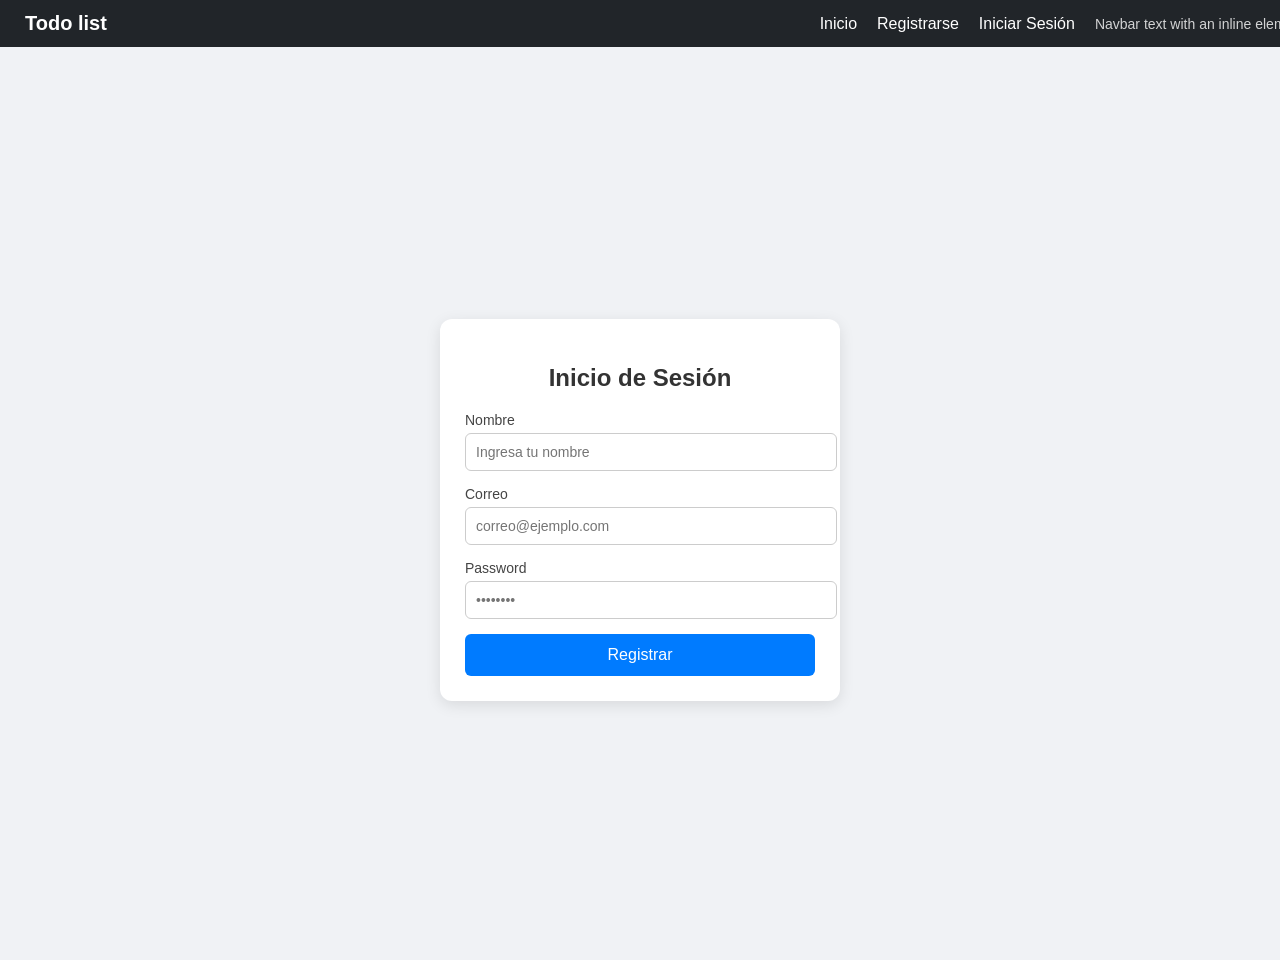
<file: todor/templates/portafolio/logueo.html>
<!DOCTYPE html>
<html lang="es">
<head>
    <meta charset="UTF-8">
    <meta name="viewport" content="width=device-width, initial-scale=1.0">
    <title>Logueo de Usuario</title>

    <style>
        body {
            font-family: Arial, sans-serif;
            background: #f0f2f5;
            margin: 0;
        }

        /* NAVBAR */
        nav {
            background: #212529;
            padding: 12px 25px;
            display: flex;
            align-items: center;
            justify-content: space-between;
            color: white;
            position: fixed;
            top: 0;
            width: 100%;
            left: 0;
            z-index: 10;
        }

        .nav-left {
            font-size: 20px;
            font-weight: bold;
        }

        .nav-right {
            display: flex;
            gap: 20px;
            align-items: center;
        }

        .nav-right a {
            color: white;
            text-decoration: none;
            font-size: 16px;
            transition: .2s;
        }

        .nav-right a:hover {
            color: #0d6efd;
        }

        .nav-inline-text {
            font-size: 14px;
            opacity: 0.8;
        }

        /* CARD */
        .container {
            display: flex;
            justify-content: center;
            align-items: center;
            height: 100vh;
            padding-top: 60px; /* espacio por el navbar */
        }

        .card {
            background: #fff;
            width: 350px;
            padding: 25px;
            border-radius: 12px;
            box-shadow: 0 4px 15px rgba(0,0,0,0.1);
        }

        .card h2 {
            text-align: center;
            margin-bottom: 20px;
            color: #333;
        }

        .input-group {
            margin-bottom: 15px;
        }

        .input-group label {
            display: block;
            font-size: 14px;
            margin-bottom: 5px;
            color: #444;
        }

        .input-group input {
            width: 100%;
            padding: 10px;
            border: 1px solid #ccc;
            border-radius: 6px;
            font-size: 14px;
        }

        .btn {
            width: 100%;
            padding: 12px;
            background: #007bff;
            border: none;
            border-radius: 6px;
            color: white;
            font-size: 16px;
            cursor: pointer;
            transition: .2s;
        }

        .btn:hover {
            background: #005fcc;
        }
    </style>
</head>
<body>

    <nav>
        <div class="nav-left" >Todo list</div>

        <div class="nav-right">
            <a href="{{url_for('todo.inicio')}}">Inicio</a>
            <a href="#">Registrarse</a>
            <a href="">Iniciar Sesión</a>
            <span class="nav-inline-text">Navbar text with an inline element</span>
        </div>
    </nav>

    <div class="container">
        <div class="card">
            <h2>Inicio de Sesión</h2>

            <form>
                <div class="input-group">
                    <label>Nombre</label>
                    <input type="text" placeholder="Ingresa tu nombre" required>
                </div>

                <div class="input-group">
                    <label>Correo</label>
                    <input type="email" placeholder="correo@ejemplo.com" required>
                </div>

                <div class="input-group">
                    <label>Password</label>
                    <input type="password" placeholder="••••••••" required>
                </div>

                <button class="btn" type="submit">Registrar</button>
            </form>
        </div>
    </div>

</body>
</html>
</file>
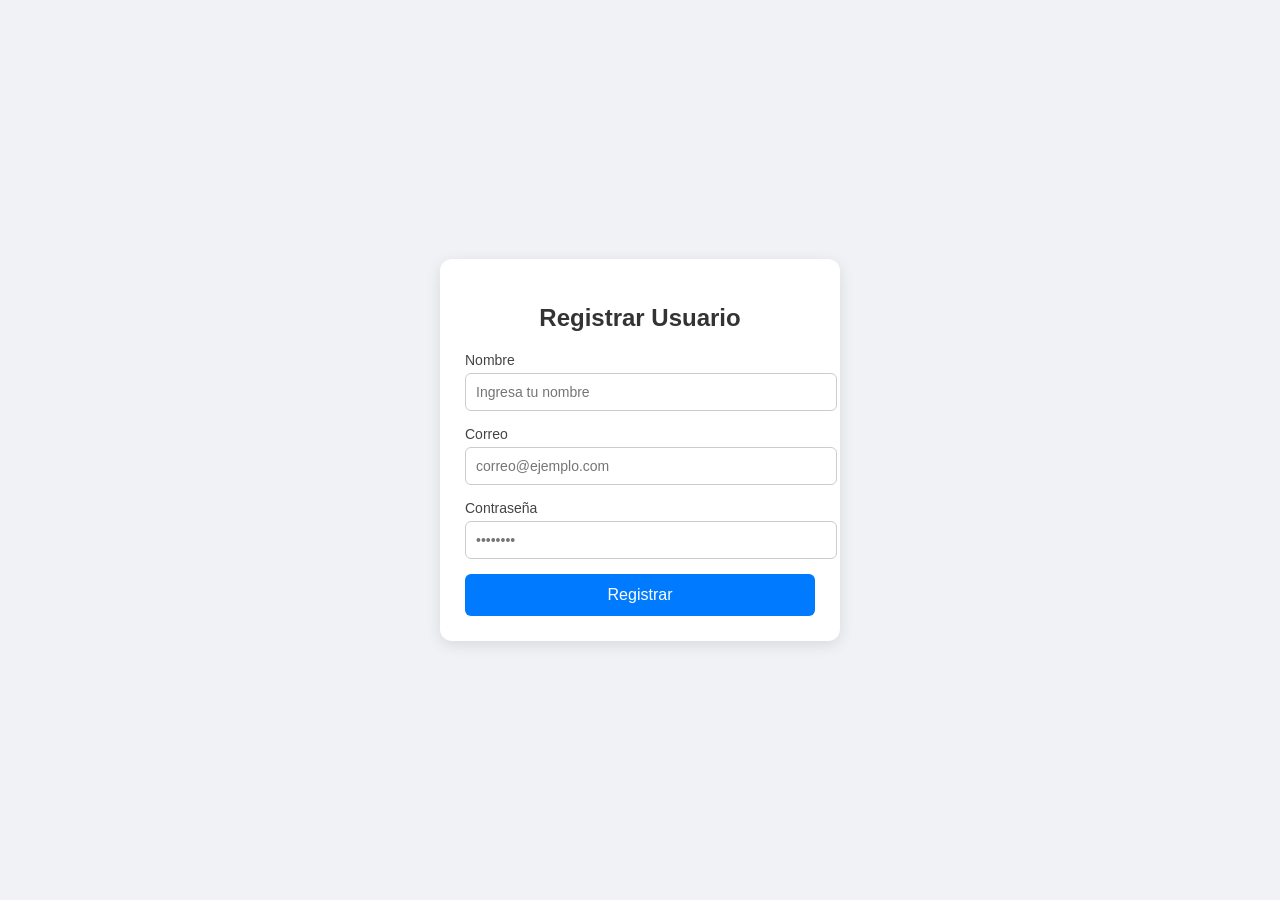
<file: todor/templates/portafolio/registrar.html>
<!DOCTYPE html>
<html lang="es">
<head>
    <meta charset="UTF-8">
    <meta name="viewport" content="width=device-width, initial-scale=1.0">
    <title>Registro de Usuario</title>

    <style>
        body {
            font-family: Arial, sans-serif;
            background: #f0f2f5;
            display: flex;
            justify-content: center;
            align-items: center;
            height: 100vh;
            margin: 0;
        }

        .card {
            background: #fff;
            width: 350px;
            padding: 25px;
            border-radius: 12px;
            box-shadow: 0 4px 15px rgba(0,0,0,0.1);
        }

        .card h2 {
            text-align: center;
            margin-bottom: 20px;
            color: #333;
        }

        .input-group {
            margin-bottom: 15px;
        }

        .input-group label {
            display: block;
            font-size: 14px;
            margin-bottom: 5px;
            color: #444;
        }

        .input-group input {
            width: 100%;
            padding: 10px;
            border: 1px solid #ccc;
            border-radius: 6px;
            font-size: 14px;
        }

        .btn {
            width: 100%;
            padding: 12px;
            background: #007bff;
            border: none;
            border-radius: 6px;
            color: white;
            font-size: 16px;
            cursor: pointer;
            transition: .2s;
        }

        .btn:hover {
            background: #005fcc;
        }
    </style>
</head>
<body>

    <div class="card">
        <h2>Registrar Usuario</h2>

        <form>
            <div class="input-group">
                <label>Nombre</label>
                <input type="text" placeholder="Ingresa tu nombre" required>
            </div>

            <div class="input-group">
                <label>Correo</label>
                <input type="email" placeholder="correo@ejemplo.com" required>
            </div>

            <div class="input-group">
                <label>Contraseña</label>
                <input type="password" placeholder="••••••••" required>
            </div>

            <button class="btn" type="submit">Registrar</button>
        </form>
    </div>

</body>
</html>
</file>
